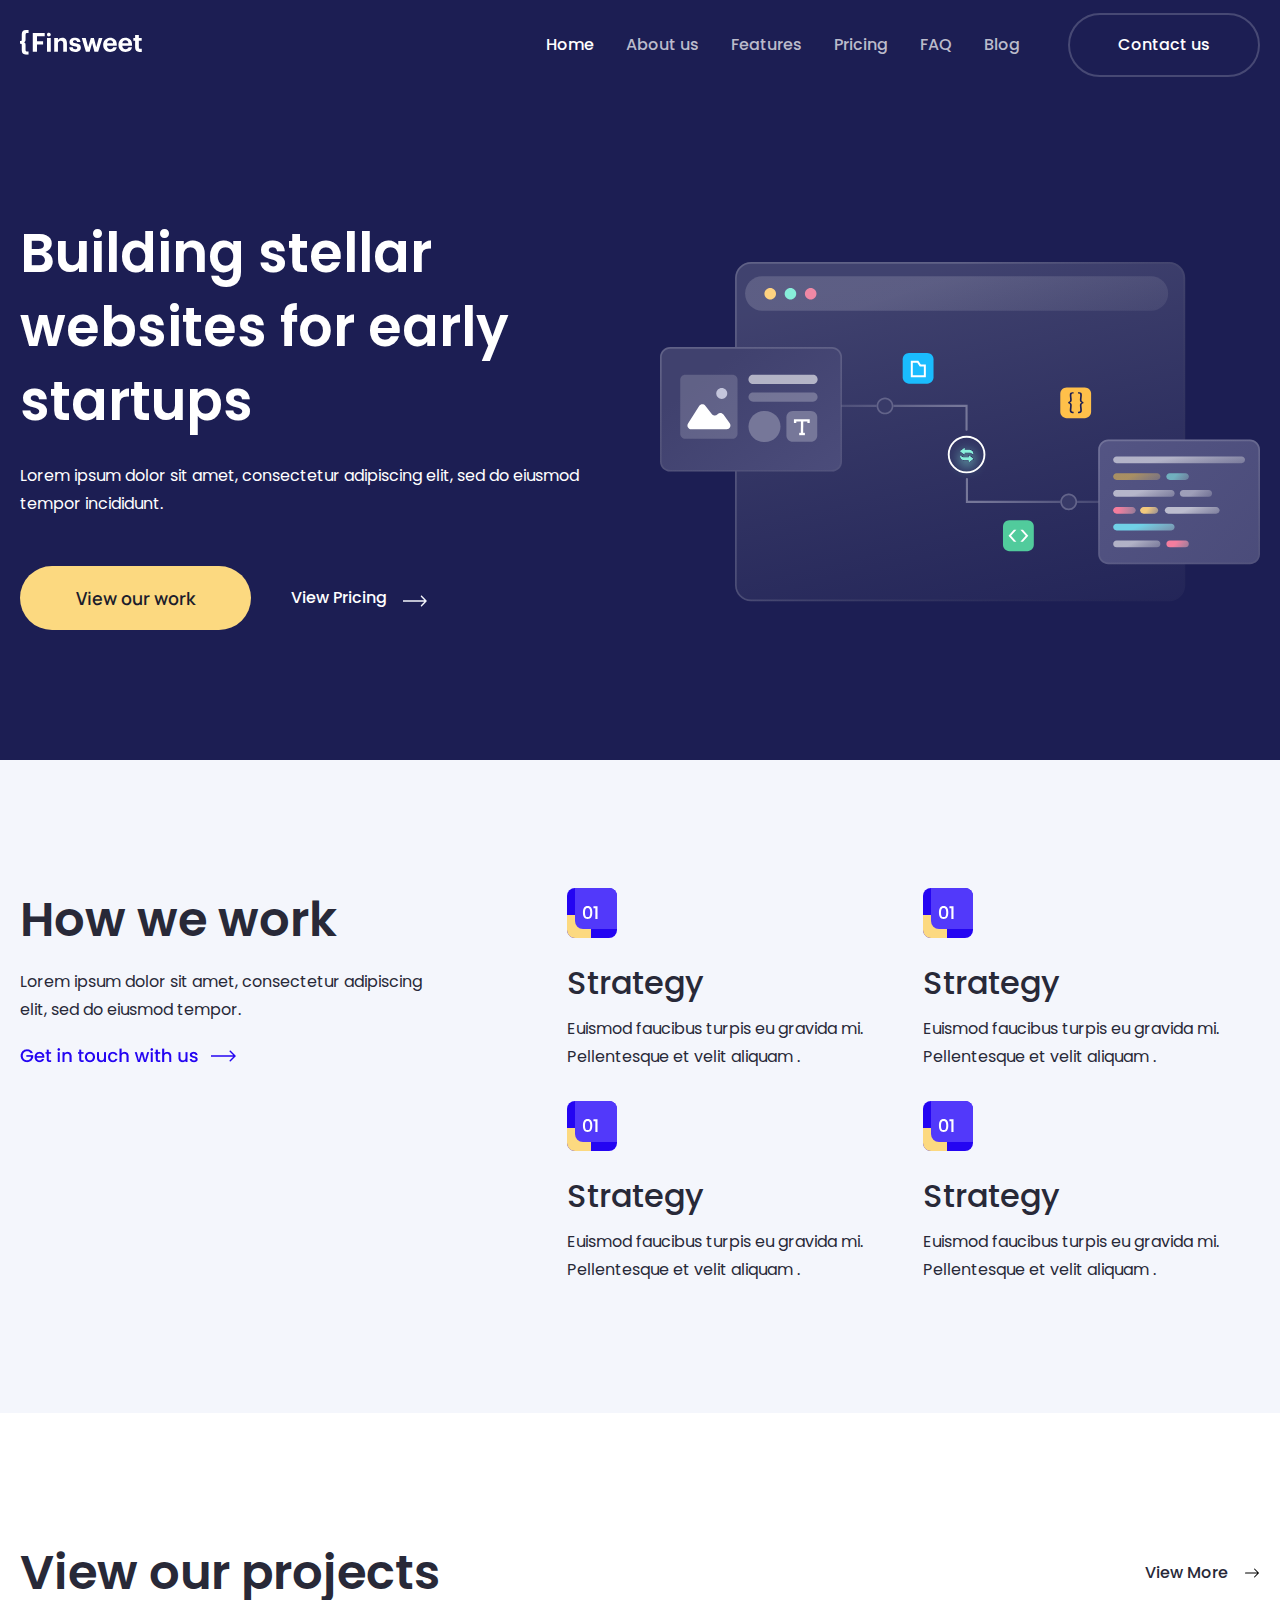
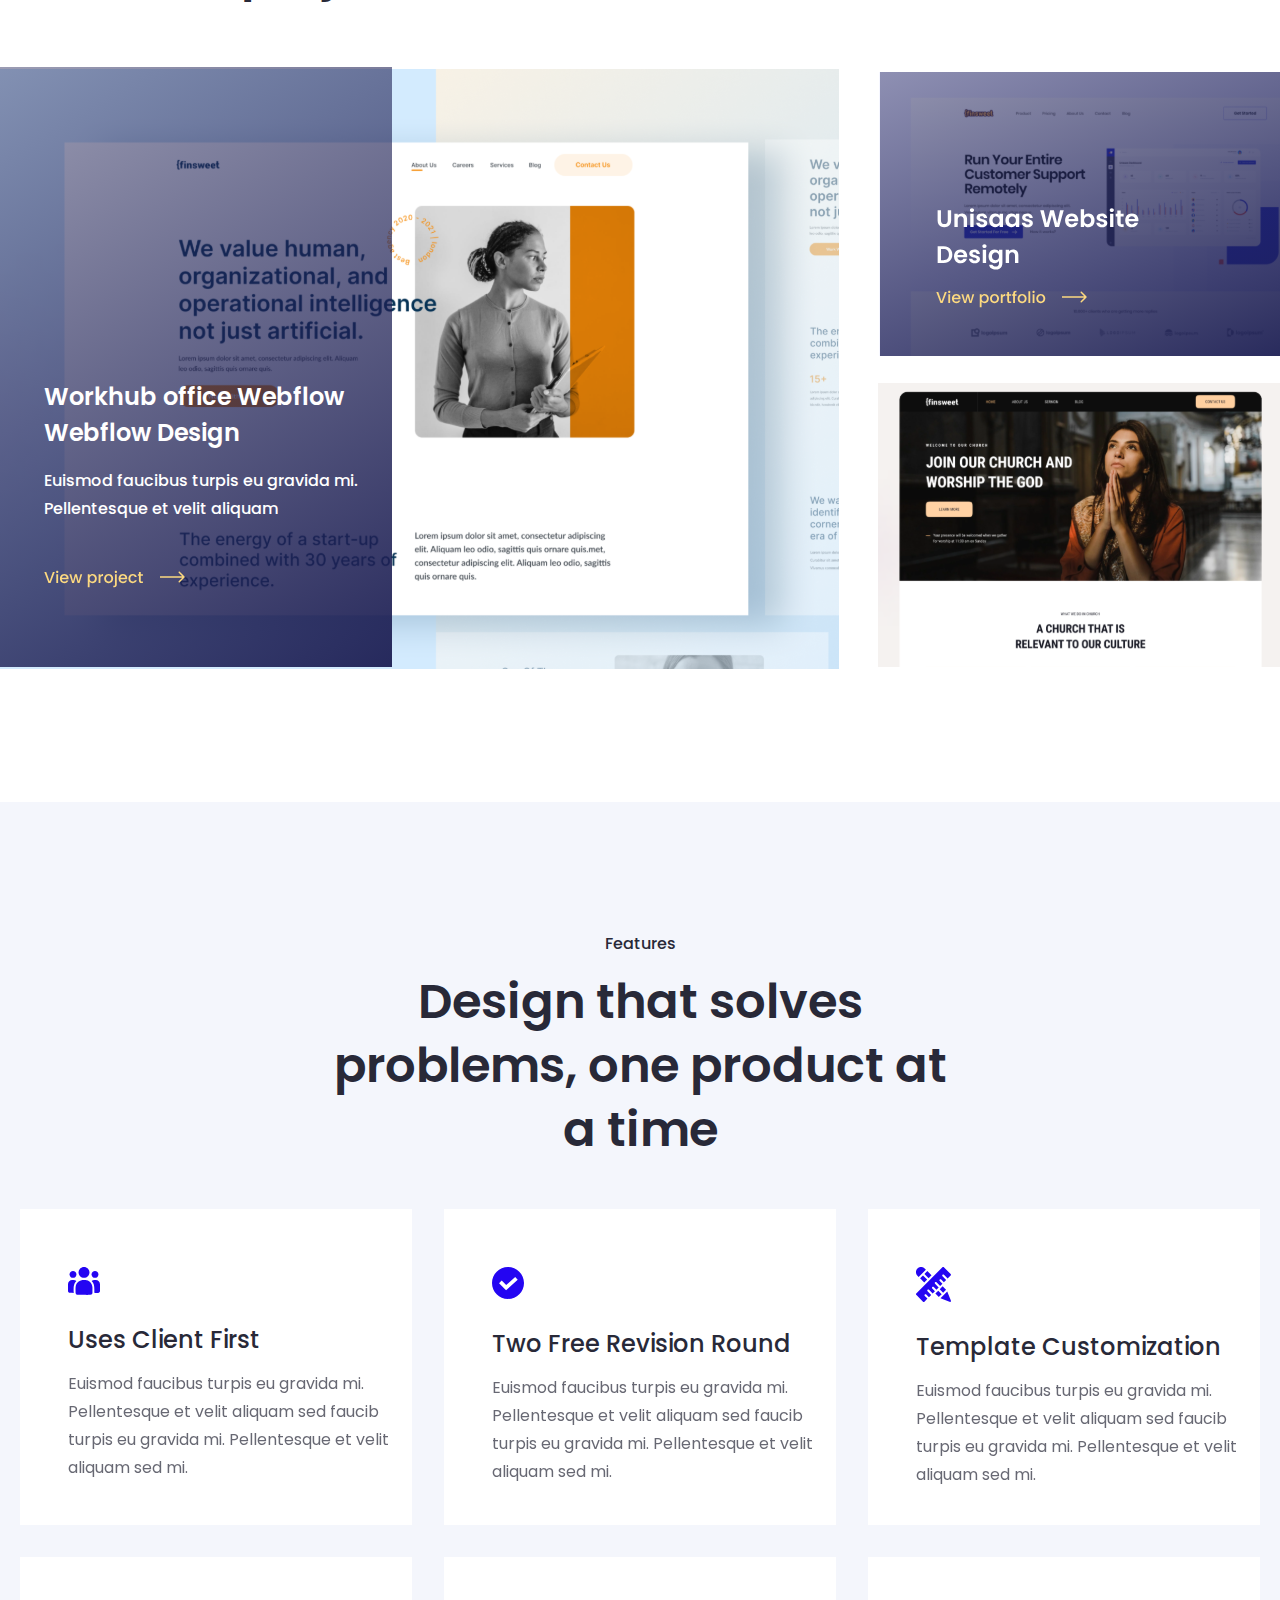
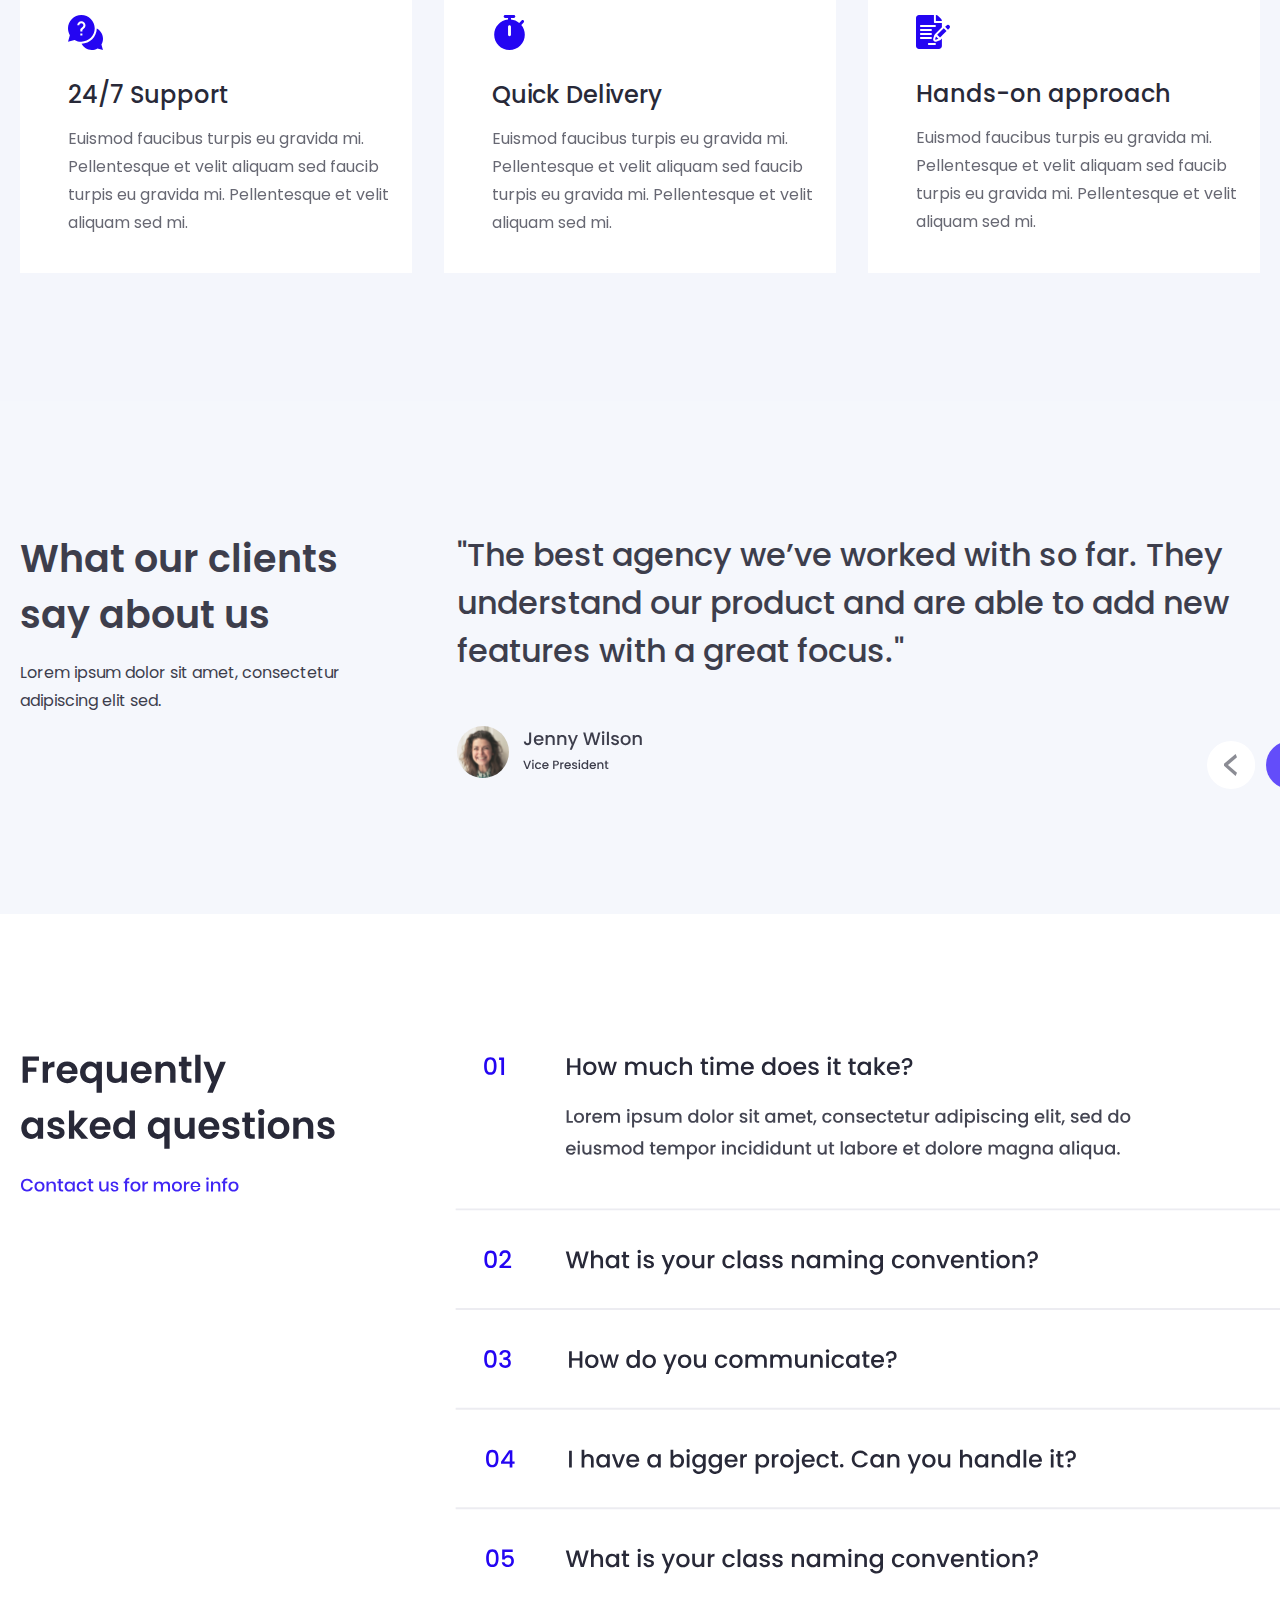
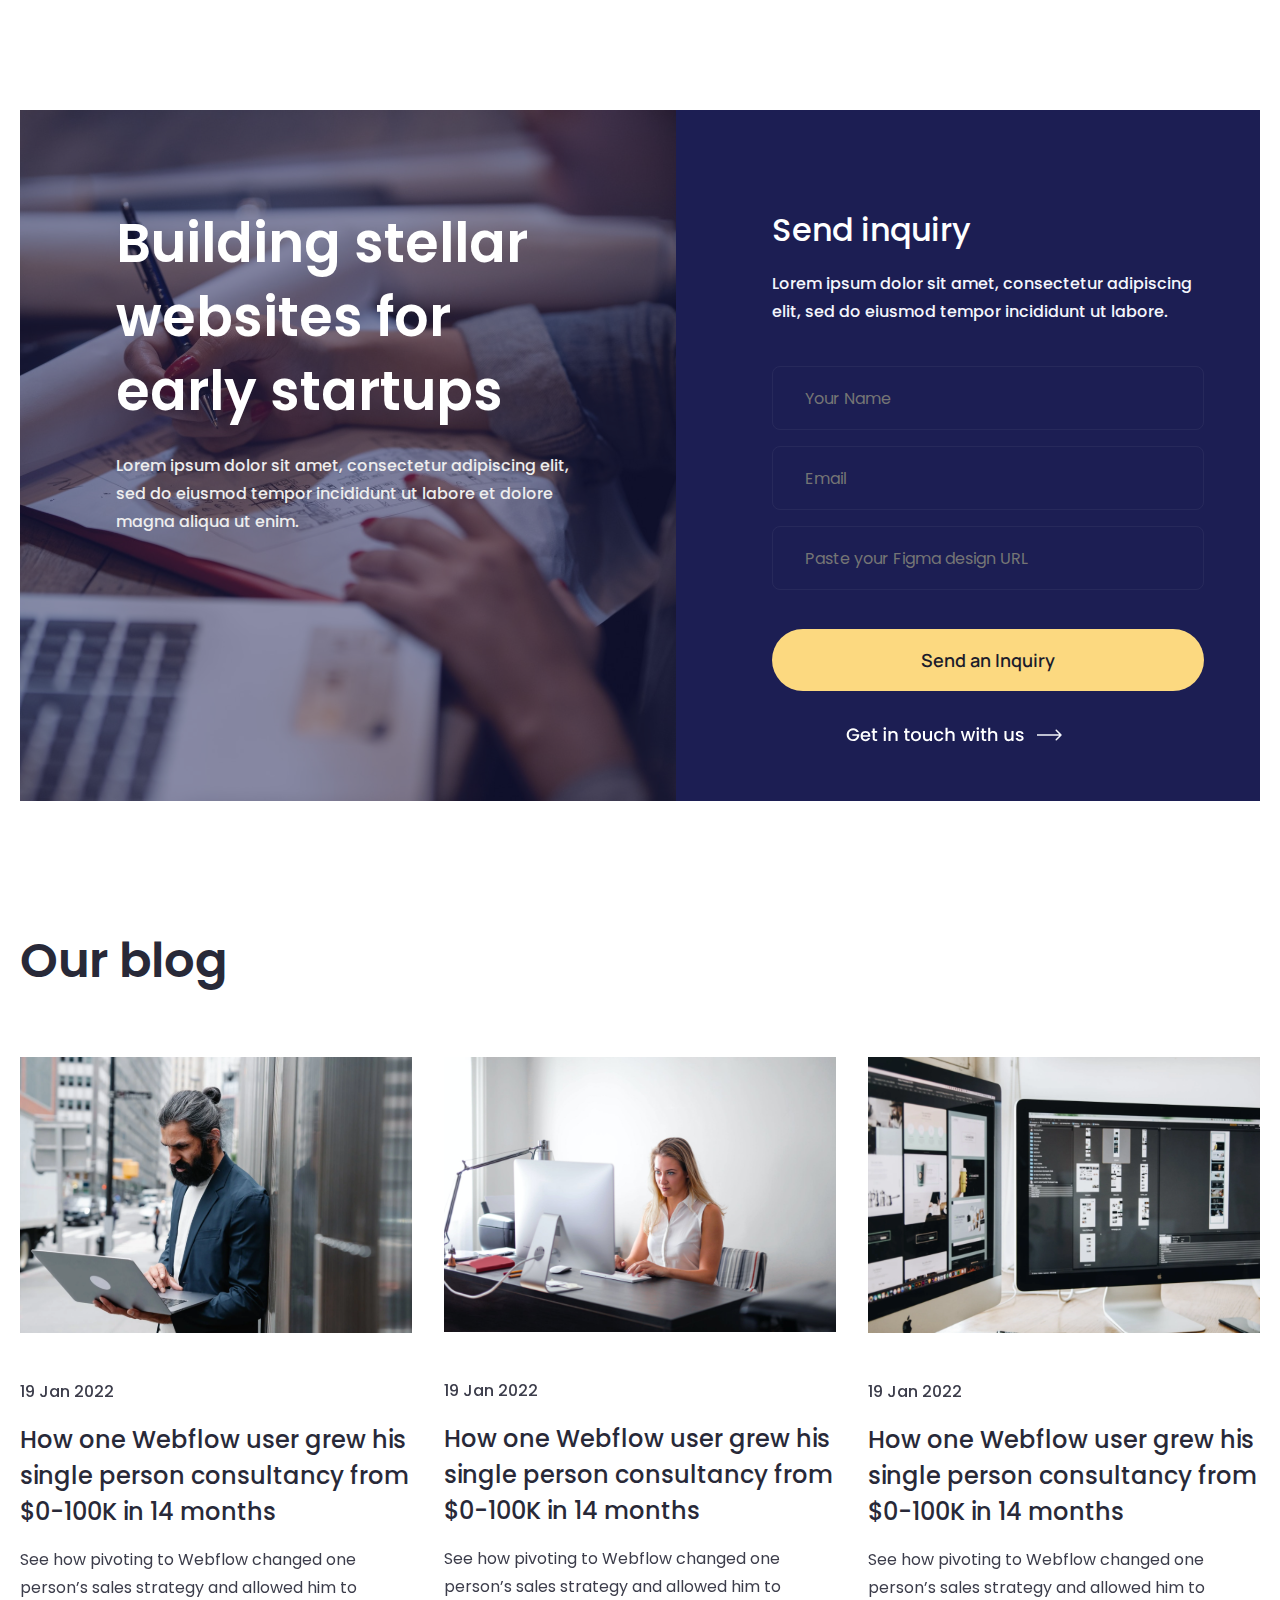
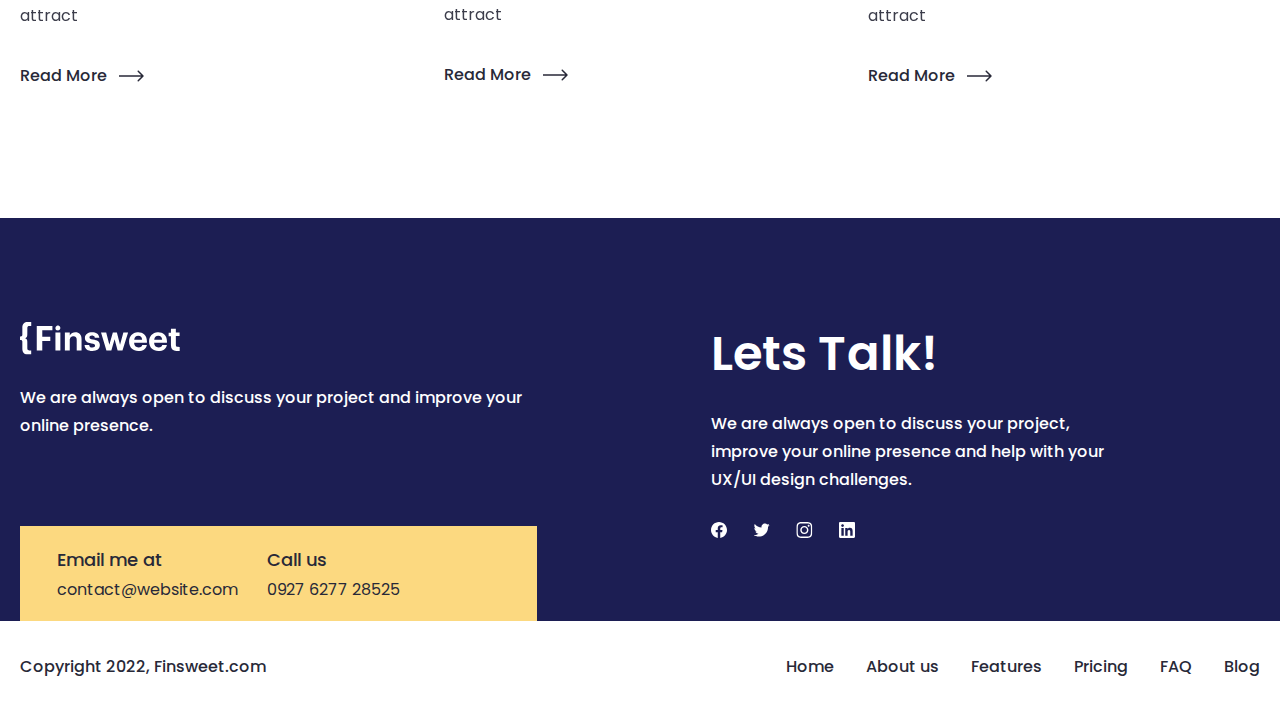
<file: index.html>
<!DOCTYPE html>
<html lang="en">

<head>
    <meta charset="UTF-8">
    <meta name="viewport" content="width=device-width, initial-scale=1.0">
    <link rel="preconnect" href="https://fonts.googleapis.com">
    <link rel="preconnect" href="https://fonts.gstatic.com" crossorigin>
    <link href="https://fonts.googleapis.com/css2?family=Poppins:wght@200;300;400;500;600;700;800;900&display=swap"
        rel="stylesheet">
    <link rel="preconnect" href="https://fonts.googleapis.com">
    <link rel="preconnect" href="https://fonts.gstatic.com" crossorigin>
    <link href="https://fonts.googleapis.com/css2?family=Manrope:wght@500;600;700&display=swap" rel="stylesheet">

    <link rel="stylesheet" href="style.css">
    <title>Document</title>
</head>

<body>
    <div class="navbar">
        <div class="container">
            <div class="navbar__content">
                <div class="navbar__logo">
                    <img src="images/Logo.svg" alt="">
                </div>

                <div class="navbar__main">
                    <div class="navbar__menu">
                        <li><a class="active" href="#">Home</a></li>
                        <li><a href="secondpage.html">About us</a></li>
                        <li><a href="#">Features</a></li>
                        <li><a href="#">Pricing</a></li>
                        <li><a href="#">FAQ</a></li>
                        <li><a href="#">Blog</a></li>
                    </div>

                    <button class="navbar__btn">Contact us</button>


                </div>
            </div>
        </div>
    </div>

    <!-- header -->
    <div class="header">
        <div class="container">
            <div class="header__row">
                <div class="header__col">
                    <h1 class="header__title">
                        Building stellar websites for early startups
                    </h1>

                    <p class="header__text">Lorem ipsum dolor sit amet, consectetur adipiscing elit, sed do eiusmod
                        tempor incididunt.
                    </p>
                    <div class="header__btns">
                        <button class="header__btn1">View our work</button>
                        <div class="header__btn2">
                            <a href="#">View Pricing</a><img src="images/Arrow.svg" alt="">

                        </div>
                    </div>

                </div>



                <div class="header__col">
                    <img src="images/Illustration.svg" alt="">
                </div>
            </div>
        </div>
    </div>

    <!-- work -->

    <div class="work">
        <div class="container">
            <div class="work__row">
                <div class="work__col">
                    <div class="work__title">How we work</div>
                    <div class="work__text">Lorem ipsum dolor sit amet, consectetur adipiscing elit, sed do eiusmod
                        tempor.
                    </div>
                    <div class="work__img"><img src="images/Learn more.png" alt=""></div>


                </div>
                <div class="work__col2">
                    <div class="work__card">
                        <img class="workcard__img" src="images/pointer 1.svg" alt="">

                        <div class="workcard__title">Strategy</div>
                        <div class="workcard__text">Euismod faucibus turpis eu gravida mi. Pellentesque et velit aliquam
                            .</div>
                    </div>

                    <div class="work__card">
                        <img class="workcard__img" src="images/pointer 1.svg" alt="">

                        <div class="workcard__title">Strategy</div>
                        <div class="workcard__text">Euismod faucibus turpis eu gravida mi. Pellentesque et velit aliquam
                            .</div>
                    </div>

                    <div class="work__card">
                        <img class="workcard__img" src="images/pointer 1.svg" alt="">

                        <div class="workcard__title">Strategy</div>
                        <div class="workcard__text">Euismod faucibus turpis eu gravida mi. Pellentesque et velit aliquam
                            .</div>
                    </div>

                    <div class="work__card">
                        <img class="workcard__img" src="images/pointer 1.svg" alt="">

                        <div class="workcard__title">Strategy</div>
                        <div class="workcard__text">Euismod faucibus turpis eu gravida mi. Pellentesque et velit aliquam
                            .</div>
                    </div>






                </div>
            </div>
        </div>
    </div>

    <!-- project -->

    <div class="project">
        <div class="container">
            <div class="project__header">
                <div class="header__col">
                    <h1>View our projects</h1>
                </div>
                <div class="header__col">
                    <p>View More</p>
                    <img src="images/arrow-right.svg" alt="">
                </div>
            </div>

            <div class="project__row">
                <div class="project__col1">
                    <img class="project-img" src="images/project-img-1.svg" alt="">
                    <div class="rgba">
                        <h2 class="rgba__title">
                            Workhub office Webflow Webflow Design
                        </h2>

                        <p class="rgba__text">
                            Euismod faucibus turpis eu gravida mi. Pellentesque et velit aliquam
                        </p>

                        <div class="rgba__img">
                            <img src="images/rgba-img.svg" alt="">
                        </div>
                    </div>
                </div>
                <div class="project__col2">
                    <div class="project__col3">
                        <img src="images/Hover Overlay.svg" alt="">
                    </div>
                    <div class="project__col4">
                        <img src="images/project-img-2.svg" alt="">
                    </div>
                </div>
            </div>


        </div>
    </div>

    <!-- design -->

    <div class="design">
        <div class="container">
            <h3 class="design__title">Features</h3>
            <h1 class="design__text">Design that solves <br> problems, one product at <br> a time</h1>

            <div class="design__row">
                <div class="design__col">
                    <img class="designhead__img" src="images/img-1.svg" alt="">
                    <div class="designbody__title">Uses Client First</div>
                    <div class="designbody__text">Euismod faucibus turpis eu gravida mi. Pellentesque et velit aliquam
                        sed faucib turpis eu gravida mi. Pellentesque et velit aliquam sed mi.
                    </div>
                </div>


                <div class="design__col">
                    <img class="designhead__img" src="images/img-2.svg" alt="">
                    <div class="designbody__title">Two Free Revision Round</div>
                    <div class="designbody__text">Euismod faucibus turpis eu gravida mi. Pellentesque et velit aliquam
                        sed faucib turpis eu gravida mi. Pellentesque et velit aliquam sed mi.
                    </div>
                </div>


                <div class="design__col">
                    <img class="designhead__img" src="images/img-3.svg" alt="">
                    <div class="designbody__title">Template Customization</div>
                    <div class="designbody__text">Euismod faucibus turpis eu gravida mi. Pellentesque et velit aliquam
                        sed faucib turpis eu gravida mi. Pellentesque et velit aliquam sed mi.
                    </div>
                </div>


                <div class="design__col">
                    <img class="designhead__img" src="images/img-4.svg" alt="">
                    <div class="designbody__title">24/7 Support</div>
                    <div class="designbody__text">Euismod faucibus turpis eu gravida mi. Pellentesque et velit aliquam
                        sed faucib turpis eu gravida mi. Pellentesque et velit aliquam sed mi.
                    </div>
                </div>


                <div class="design__col">
                    <img class="designhead__img" src="images/img-5.svg" alt="">
                    <div class="designbody__title">Quick Delivery</div>
                    <div class="designbody__text">Euismod faucibus turpis eu gravida mi. Pellentesque et velit aliquam
                        sed faucib turpis eu gravida mi. Pellentesque et velit aliquam sed mi.
                    </div>
                </div>


                <div class="design__col">
                    <img class="designhead__img" src="images/img-6.svg" alt="">
                    <div class="designbody__title">Hands-on approach</div>
                    <div class="designbody__text">Euismod faucibus turpis eu gravida mi. Pellentesque et velit aliquam
                        sed faucib turpis eu gravida mi. Pellentesque et velit aliquam sed mi.
                    </div>
                </div>
            </div>





        </div>
    </div>

    <!-- say -->
    <div class="say">
        <div class="container">
            <div class="say__row">
                <div class="say__col">
                    <div class="saycol__title">What our clients say about us</div>
                    <div class="saycol__text">Lorem ipsum dolor sit amet, consectetur adipiscing elit sed.</div>
                </div>
                <div class="say__col">
                    <div class="say__title">"The best agency we’ve worked with so far. They understand our product and
                        are
                        able to add new features with a great focus."
                    </div>
                    <img src="images/profile.svg" alt="" class="say__img">
                    <div class="say__position"><img src="images/Arrows.svg" alt=""></div>
                </div>
            </div>
        </div>
    </div>
    <div class="faq">
        <div class="container">
            <img src="images/FAQ.svg" alt="">
        </div>
    </div>

    <!-- stellar -->
    <div class="stellar">
        <div class="container">
            <div class="stellar__row">
                <div class="stellar__col">
                    <div class="stellar__op">
                        <div class="stellar__title">
                            Building stellar websites for early startups
                        </div>
                        <div class="stellar__text">Lorem ipsum dolor sit amet, consectetur adipiscing elit, <br> sed do
                            eiusmod
                            tempor incididunt ut labore et dolore <br> magna aliqua ut enim.
                        </div>
                    </div>

                </div>

                <div class="stellar__col1">

                    <div class="title__2">
                        Send inquiry
                    </div>
                    <div class="text__2">
                        Lorem ipsum dolor sit amet, consectetur adipiscing elit, sed do eiusmod tempor incididunt ut
                        labore.
                    </div>

                    <div class="inputs">
                        <input class="stellar__input" placeholder="Your Name" type="text">
                        <input class="stellar__input" placeholder="Email" type="text">
                        <input class="stellar__input" placeholder="Paste your Figma design URL" type="text">
                    </div>

                    <button class="stellar__btn">
                        Send an Inquiry
                    </button>

                    <div class="stellar__link">
                        <img src="images/Link.svg" alt="">
                    </div>
                </div>
            </div>
        </div>
    </div>

    <!-- blog -->

    <div class="blog">
        <div class="container">
            <div class="blog__titlemain">Our blog</div>

            <div class="blog__cards">
                <div class="card">
                    <div class="card__header">
                        <img src="images/blog-1.svg" alt="">
                    </div>

                    <div class="card__body">
                        <div class="card__date">19 Jan 2022</div>
                        <div class="card__title">How one Webflow user grew his single person consultancy from $0-100K in
                            14 months</div>
                        <div class="card__text">See how pivoting to Webflow changed one person’s sales strategy and
                            allowed him to attract</div>
                        <div class="card__btn"><a href="#">Read More</a> <img src="images/arrow-18.svg" alt=""></div>
                    </div>
                </div>


                <div class="card">
                    <div class="card__header">
                        <img src="images/blog-2.svg" alt="">
                    </div>

                    <div class="card__body">
                        <div class="card__date">19 Jan 2022</div>
                        <div class="card__title">How one Webflow user grew his single person consultancy from $0-100K in
                            14 months</div>
                        <div class="card__text">See how pivoting to Webflow changed one person’s sales strategy and
                            allowed him to attract</div>
                        <div class="card__btn"><a href="#">Read More</a> <img src="images/arrow-18.svg" alt=""></div>
                    </div>
                </div>


                <div class="card">
                    <div class="card__header">
                        <img src="images/blog-3.svg" alt="">
                    </div>

                    <div class="card__body">
                        <div class="card__date">19 Jan 2022</div>
                        <div class="card__title">How one Webflow user grew his single person consultancy from $0-100K in
                            14 months</div>
                        <div class="card__text">See how pivoting to Webflow changed one person’s sales strategy and
                            allowed him to attract</div>
                        <div class="card__btn"><a href="#">Read More</a> <img src="images/arrow-18.svg" alt=""></div>
                    </div>
                </div>
            </div>

        </div>
    </div>

    <div class="footer">
        <div class="container">
            <div class="footer__row">
                <div class="footer__col">
                    <img src="images/Logo.svg" alt="" class="footer__logo">
                    <p class="footer__text">
                        We are always open to discuss your project and improve your online presence.
                    </p>

                    <div class="footer__email">
                        <div class="email__row">
                            <div class="email__title">Email me at</div>
                            <a class="email__text">contact@website.com</a>
                        </div>

                        <div class="email__row">
                            <div class="email__title">Call us</div>
                            <a class="email__text">0927 6277 28525</a>
                        </div>
                    </div>

                </div>
                <div class="footer__col">
                    <div class="footer__title">Lets Talk!</div>

                    <div class="footer__text">
                        We are always open to discuss your project, <br> improve your online presence and help with your
                        <br>
                        UX/UI design challenges.
                    </div>

                    <div class="footer__icons">
                        <img src="images/facebook.svg" alt="">
                        <img src="images/twitter.svg" alt="">
                        <img src="images/instagram.svg" alt="">
                        <img src="images/linkedin.svg" alt="">
                    </div>
                </div>
            </div>
        </div>
    </div>

    <div class="final">
        <div class="container">
            <div class="final__content">
                <div class="final__row">
                    <h5>Copyright 2022, Finsweet.com</h5>
                </div>
                <div class="final__row">
                    <li><a href="#">Home</a></li>
                    <li><a href="#">About us</a></li>
                    <li><a href="#">Features</a></li>
                    <li><a href="#">Pricing</a></li>
                    <li><a href="#">FAQ</a></li>
                    <li><a href="#">Blog</a></li>
                </div>
            </div>
        </div>
    </div>

</body>

</html>
</file>
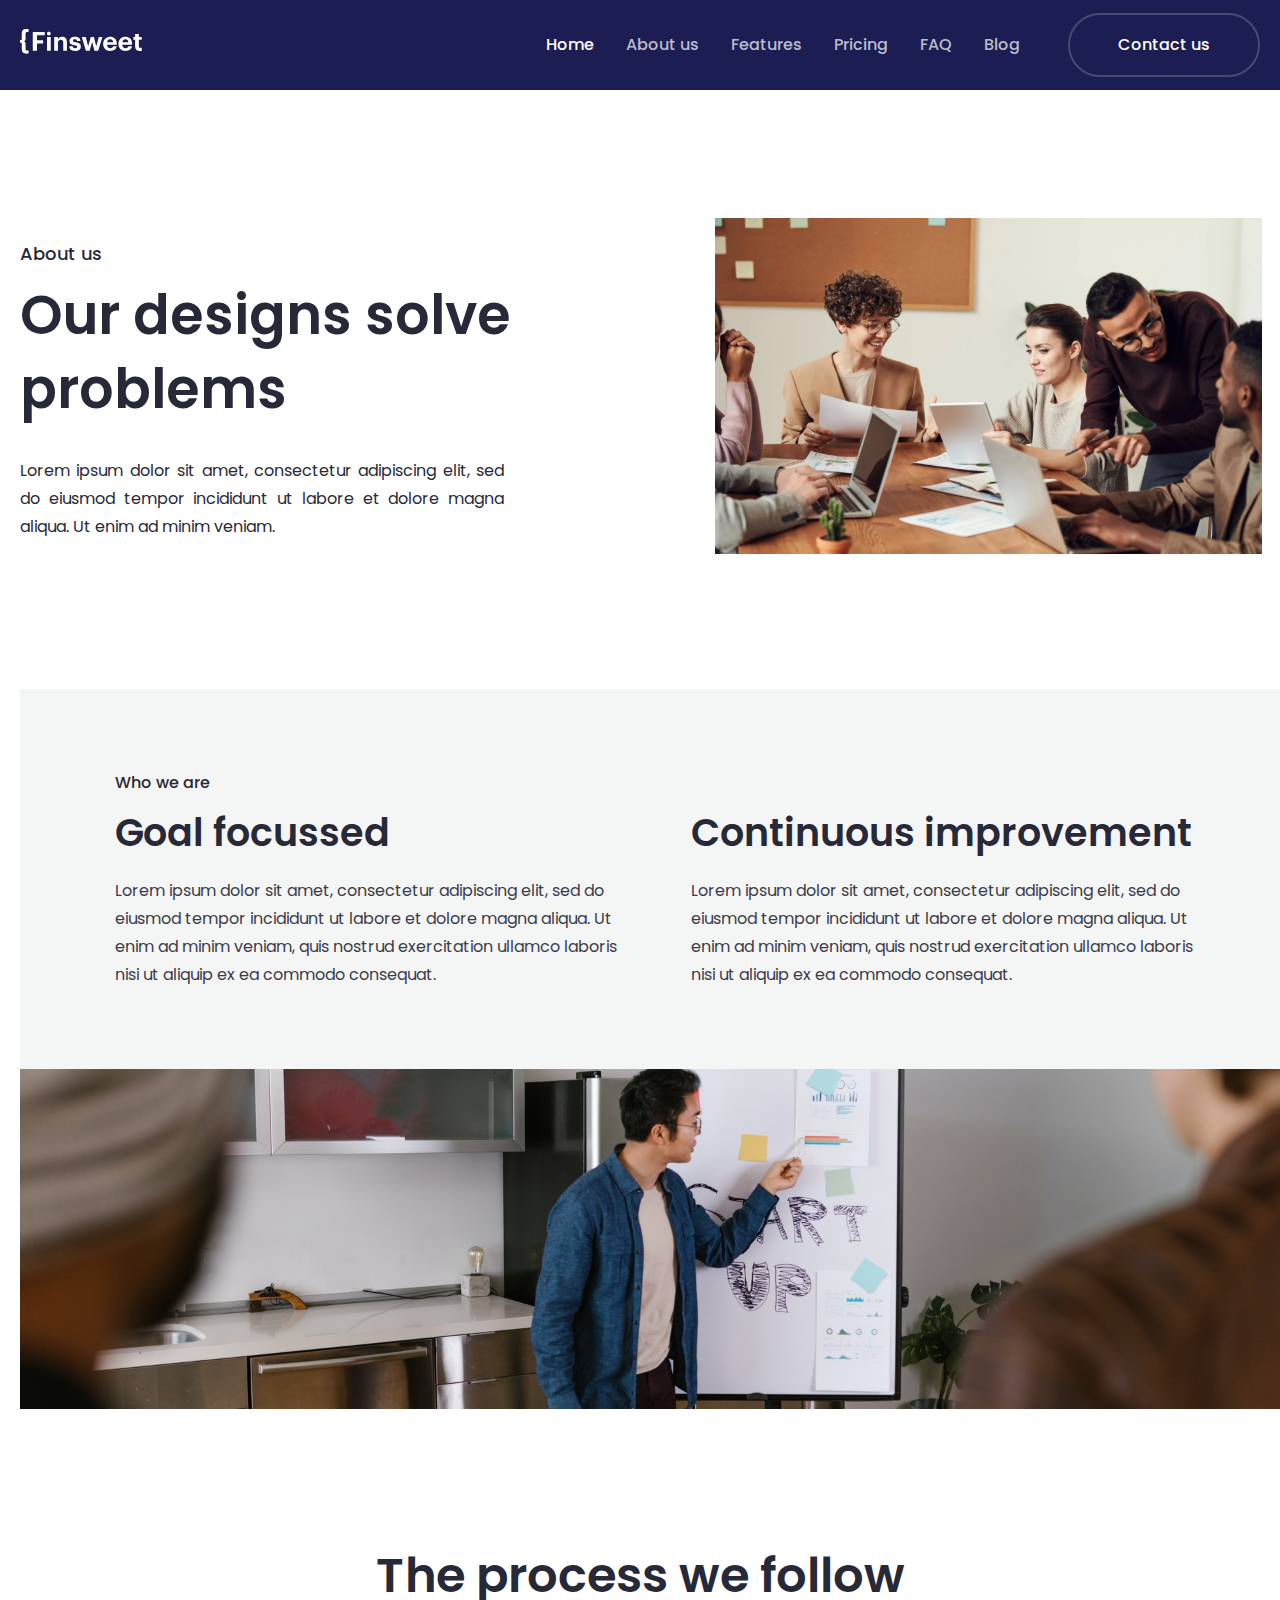
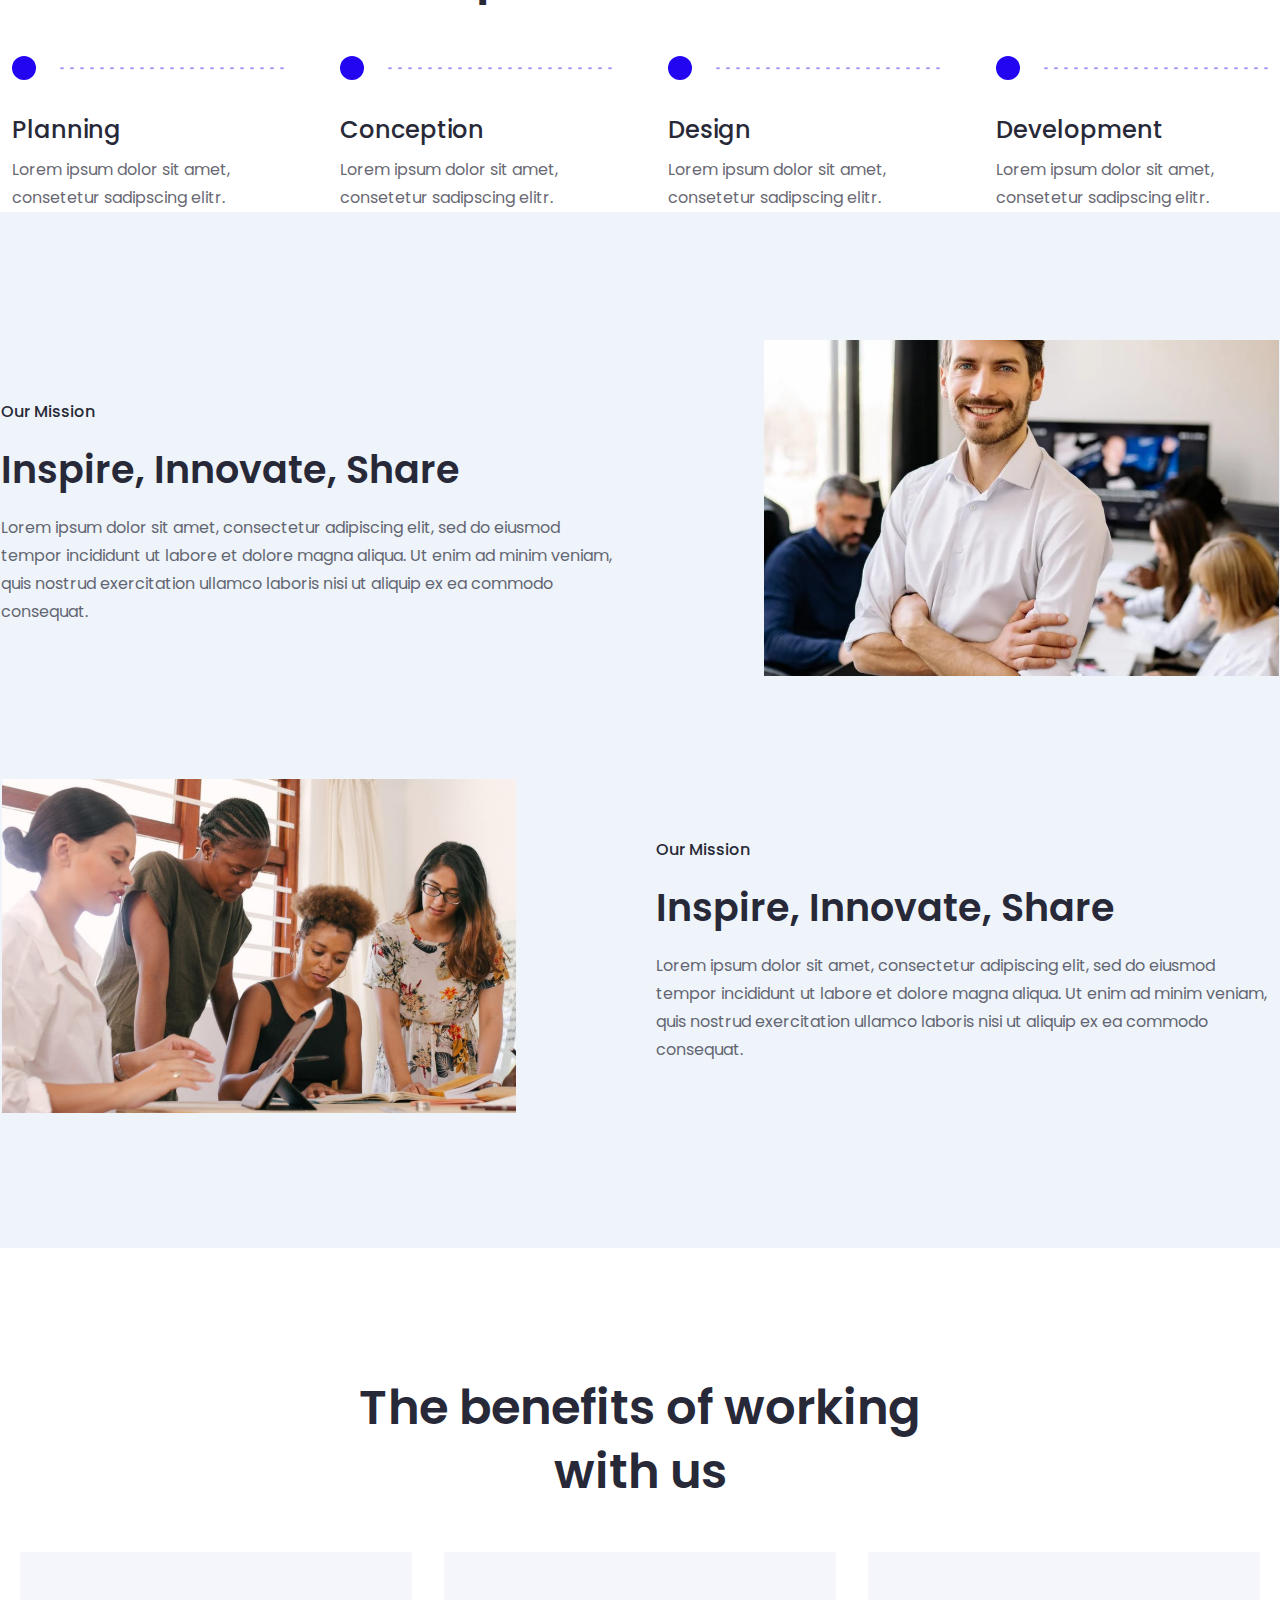
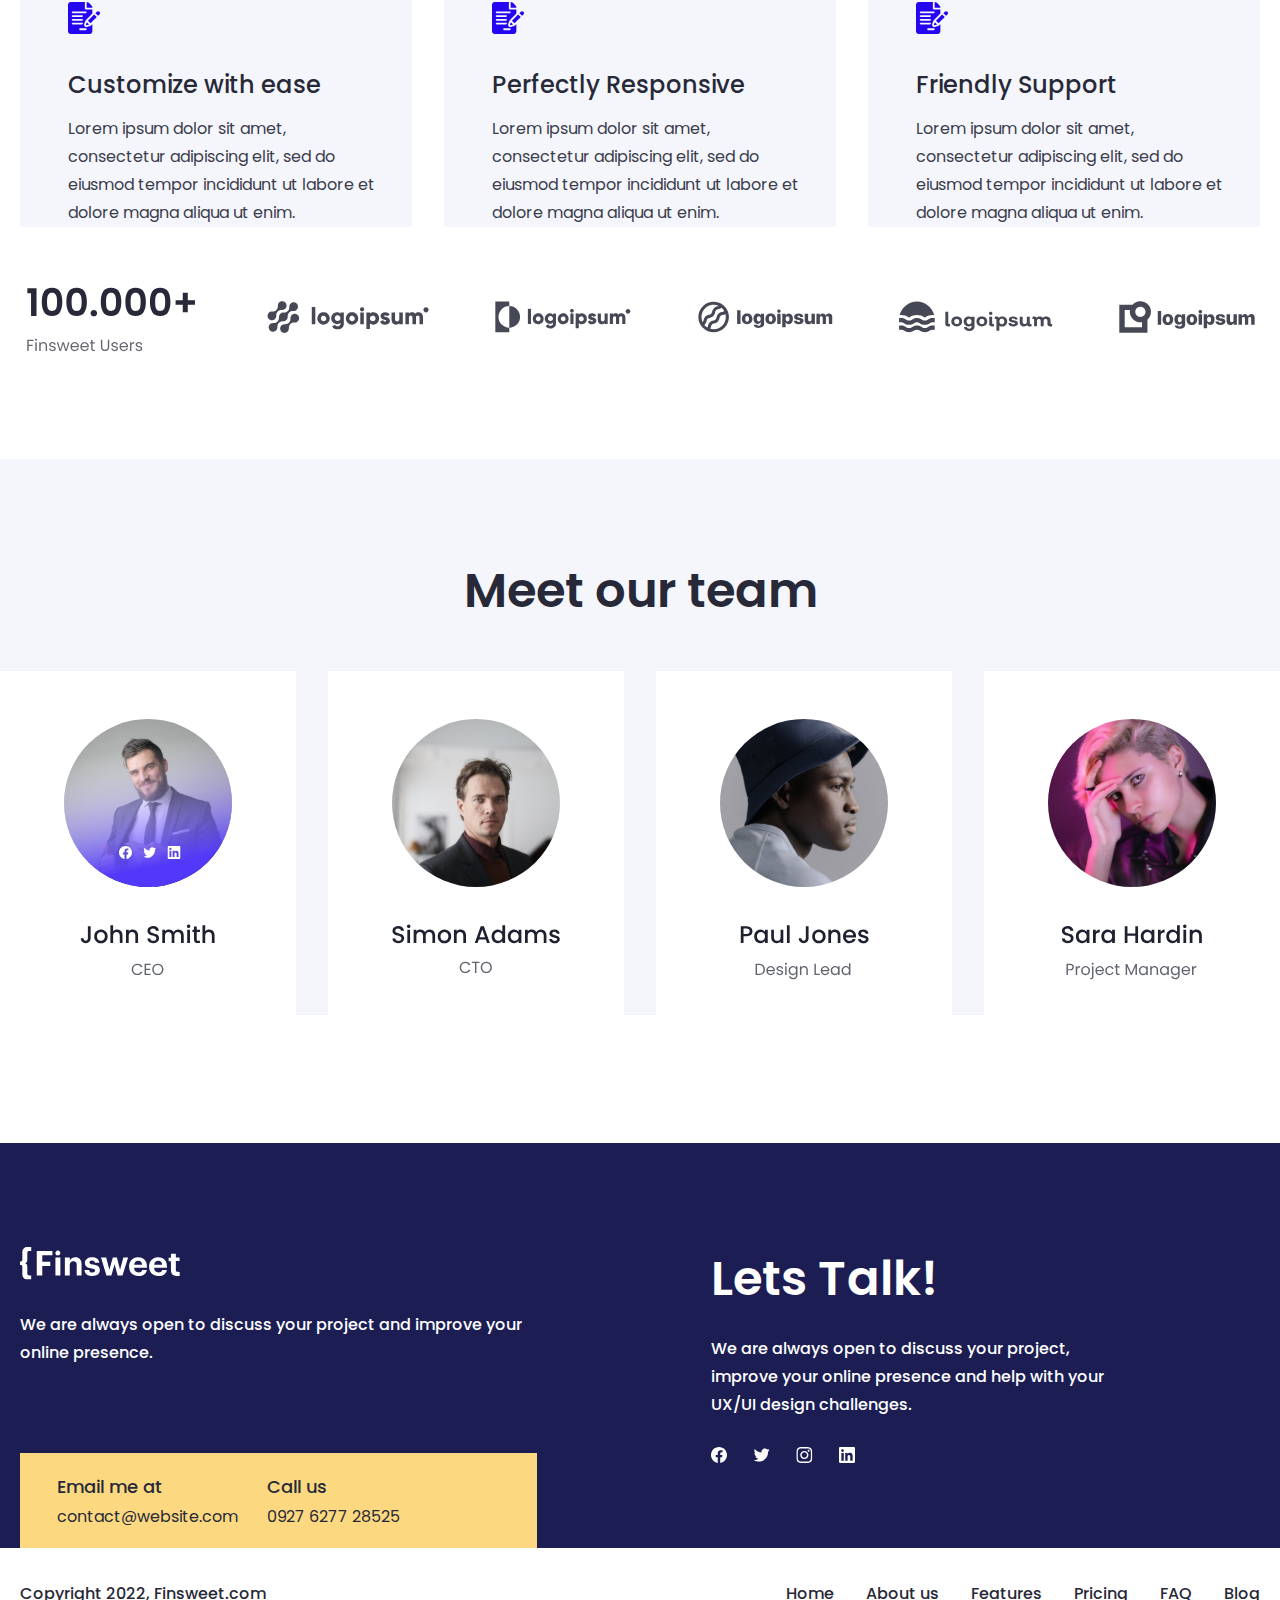
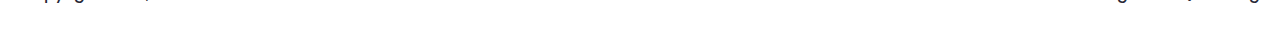
<file: secondpage.html>
<!DOCTYPE html>
<html lang="en">

<head>
    <meta charset="UTF-8">
    <meta name="viewport" content="width=device-width, initial-scale=1.0">
    <link rel="preconnect" href="https://fonts.googleapis.com">
    <link rel="preconnect" href="https://fonts.gstatic.com" crossorigin>
    <link
        href="https://fonts.googleapis.com/css2?family=Manrope:wght@500;600;700&family=Poppins:wght@200;300;400;500;600;700;800;900&display=swap"
        rel="stylesheet">
    <link rel="stylesheet" href="secondpage.css">
    <title>Document</title>
</head>

<body>
    <div class="navbar">
        <div class="container">
            <div class="navbar__content">
                <div class="navbar__logo">
                    <img src="images/Logo.svg" alt="">
                </div>

                <div class="navbar__main">
                    <div class="navbar__menu">
                        <li><a class="active" href="index.html">Home</a></li>
                        <li><a href="#">About us</a></li>
                        <li><a href="#">Features</a></li>
                        <li><a href="#">Pricing</a></li>
                        <li><a href="#">FAQ</a></li>
                        <li><a href="#">Blog</a></li>
                    </div>

                    <button class="navbar__btn">Contact us</button>

                </div>
            </div>
        </div>
    </div>



    <div class="header">
        <div class="container">
            <div class="header__content">
                <div class="header__col">
                    <h4 class="header__sub">About us</h4>
                    <h4 class="header__title">Our designs solve problems</h4>
                    <h4 class="header__text">Lorem ipsum dolor sit amet, consectetur adipiscing elit, sed do eiusmod
                        tempor incididunt ut labore et dolore magna aliqua. Ut enim ad minim veniam.</h4>
                </div>
                <div class="header__col">
                    <img src="images/fam-1.svg" alt="">
                </div>
            </div>
        </div>
    </div>

    <div class="focus">
        <div class="container">
            <div class="focus__row">
                <div class="focus__col">
                    <h4 class="focus__sub">Who we are</h4>
                    <h1 class="focus__title">Goal focussed</h1>
                    <p class="focus__text">Lorem ipsum dolor sit amet, consectetur adipiscing elit, sed do eiusmod
                        tempor incididunt ut labore et dolore magna aliqua. Ut enim ad minim veniam, quis nostrud
                        exercitation ullamco laboris nisi ut aliquip ex ea commodo consequat.</p>

                </div>
                <div class="focus__col">
                    <h1 class="focus__title">Continuous improvement</h1>
                    <p class="focus__text">Lorem ipsum dolor sit amet, consectetur adipiscing elit, sed do eiusmod
                        tempor incididunt ut labore et dolore magna aliqua. Ut enim ad minim veniam, quis nostrud
                        exercitation ullamco laboris nisi ut aliquip ex ea commodo consequat.</p>
                </div>
            </div>


        </div>

        <div class="container">
            <img src="images/fam-2.svg" alt="" class="focus__img">
        </div>
    
    </div>

 

    <div class="process">
        <div class="container">
            <h1 class="process__sub">The process we follow</h1>

            <div class="process__row">
                <div class="process__card">
                    <div class="process__head">
                        <img src="images/Circle.svg" alt="">
                        <img src="images/Line Indicator.svg" alt="">
                    </div>

                    <h3 class="process__title">Planning</h3>
                    <p class="process__text">Lorem ipsum dolor sit amet, consetetur sadipscing elitr.</p>
                </div>

                <div class="process__card">
                    <div class="process__head">
                        <img src="images/Circle.svg" alt="">
                        <img src="images/Line Indicator.svg" alt="">
                    </div>

                    <h3 class="process__title">Conception</h3>
                    <p class="process__text">Lorem ipsum dolor sit amet, consetetur sadipscing elitr.</p>
                </div>

                <div class="process__card">
                    <div class="process__head">
                        <img src="images/Circle.svg" alt="">
                        <img src="images/Line Indicator.svg" alt="">
                    </div>

                    <h3 class="process__title">Design</h3>
                    <p class="process__text">Lorem ipsum dolor sit amet, consetetur sadipscing elitr.</p>
                </div>

                <div class="process__card">
                    <div class="process__head">
                        <img src="images/Circle.svg" alt="">
                        <img src="images/Line Indicator.svg" alt="">
                    </div>

                    <h3 class="process__title">Development</h3>
                    <p class="process__text">Lorem ipsum dolor sit amet, consetetur sadipscing elitr.</p>
                </div>
            </div>
        </div>
    </div>

    <div class="mission">
        <div class="container">
            <div class="mission__flex">
                <div class="mission__row">
                    <div class="mission__col">
                        <h5 class="mission__sub">Our Mission </h5>
                        <h2 class="mission__title">Inspire, Innovate, Share</h2>
                        <p class="mission__text">Lorem ipsum dolor sit amet, consectetur adipiscing elit, sed do eiusmod
                            tempor incididunt ut labore et dolore magna aliqua. Ut enim ad minim veniam, quis nostrud
                            exercitation ullamco laboris nisi ut aliquip ex ea commodo consequat.
                        </p>
                    </div>
                    <div class="mission__col">
                        <img src="images/mis-1.svg" alt="">
                    </div>
                </div>


                <div class="mission__row">
                    <div class="mission__col">
                        <img src="images/mis-2.svg" alt="">
                    </div>
                    <div class="mission__col">
                        <h5 class="mission__sub">Our Mission </h5>
                        <h2 class="mission__title">Inspire, Innovate, Share</h2>
                        <p class="mission__text">Lorem ipsum dolor sit amet, consectetur adipiscing elit, sed do eiusmod
                            tempor incididunt ut labore et dolore magna aliqua. Ut enim ad minim veniam, quis nostrud
                            exercitation ullamco laboris nisi ut aliquip ex ea commodo consequat.
                        </p>
                    </div>


                </div>
            </div>
        </div>
    </div>

    <div class="benefit">
        <div class="container">
            <h1 class="benefit__sub">The benefits of working <br> with us</h1>
            <div class="benefit__row">
                <div class="benefit__card">
                    <img src="images/ben-1.svg" alt="" class="benefit__img">
                    <h4 class="benefit__title">Customize with ease</h4>
                    <p class="benefit__text">Lorem ipsum dolor sit amet, consectetur adipiscing elit, sed do eiusmod
                        tempor incididunt ut labore et dolore magna aliqua ut enim.</p>
                </div>


                <div class="benefit__card">
                    <img src="images/ben-1.svg" alt="" class="benefit__img">
                    <h4 class="benefit__title">Perfectly Responsive</h4>
                    <p class="benefit__text">Lorem ipsum dolor sit amet, consectetur adipiscing elit, sed do eiusmod
                        tempor incididunt ut labore et dolore magna aliqua ut enim.</p>
                </div>


                <div class="benefit__card">
                    <img src="images/ben-1.svg" alt="" class="benefit__img">
                    <h4 class="benefit__title">Friendly Support</h4>
                    <p class="benefit__text">Lorem ipsum dolor sit amet, consectetur adipiscing elit, sed do eiusmod
                        tempor incididunt ut labore et dolore magna aliqua ut enim.</p>
                </div>
            </div>
        </div>
    </div>

    <div class="icons">
        <div class="container">
            <div class="icon__content">
                <img src="images/icon-1.svg" alt="">
                <img src="images/icon-2.svg" alt="">
                <img src="images/icon-3.svg" alt="">
                <img src="images/icon-4.svg" alt="">
                <img src="images/icon-5.svg" alt="">
                <img src="images/icon-6.svg" alt="">
            </div>
        </div>
    </div>

    <div class="meet">
        <div class="container">
            <h1 class="meet__sub">Meet our team</h1>

            <div class="meet__row">
                <img src="images/meet-1.svg" alt="" class="meet__card">
                <img src="images/meet-2.svg" alt="" class="meet__card">
                <img src="images/meet-3.svg" alt="" class="meet__card">
                <img src="images/meet-4.svg" alt="" class="meet__card">
            </div>
        </div>
    </div>

    <div class="footer">
        <div class="container">
            <div class="footer__row">
                <div class="footer__col">
                    <img src="images/Logo.svg" alt="" class="footer__logo">
                    <p class="footer__text">
                        We are always open to discuss your project and improve your online presence.
                    </p>

                    <div class="footer__email">
                        <div class="email__row">
                            <div class="email__title">Email me at</div>
                            <a class="email__text">contact@website.com</a>
                        </div>

                        <div class="email__row">
                            <div class="email__title">Call us</div>
                            <a class="email__text">0927 6277 28525</a>
                        </div>
                    </div>

                </div>
                <div class="footer__col">
                    <div class="footer__title">Lets Talk!</div>

                    <div class="footer__text">
                        We are always open to discuss your project, <br> improve your online presence and help with your
                        <br>
                        UX/UI design challenges.
                    </div>

                    <div class="footer__icons">
                        <img src="images/facebook.svg" alt="">
                        <img src="images/twitter.svg" alt="">
                        <img src="images/instagram.svg" alt="">
                        <img src="images/linkedin.svg" alt="">
                    </div>
                </div>
            </div>
        </div>
    </div>

    <div class="final">
        <div class="container">
            <div class="final__content">
                <div class="final__row">
                    <h5>Copyright 2022, Finsweet.com</h5>
                </div>
                <div class="final__row">
                    <li><a href="#">Home</a></li>
                    <li><a href="#">About us</a></li>
                    <li><a href="#">Features</a></li>
                    <li><a href="#">Pricing</a></li>
                    <li><a href="#">FAQ</a></li>
                    <li><a href="#">Blog</a></li>
                </div>
            </div>
        </div>
    </div>


</body>

</html>
</file>
<file: style.css>
* {
  padding: 0;
  margin: 0;
  box-sizing: border-box;
}

body {
  font-family: "Poppins", sans-serif;
  font-family: "Manrope", sans-serif;
}

a {
  text-decoration: none;
  color: inherit;
}

ul,
li {
  list-style: none;
}

.container {
  width: 100%;
  max-width: 1280px;
  padding: 0 20px;
  margin: 0 auto;
}

.navbar {
  height: 90px;
  display: flex;
  align-items: center;
  background: var(--Tint-blue, #1C1E53);
}

.navbar__content {
  display: flex;
  align-items: center;
  justify-content: space-between;
}

.navbar__content .navbar__menu {
  display: flex;
  align-items: center;
  gap: 32px;
}

.navbar__content .navbar__menu li {
  color: #BBBBCB;
  font-family: Poppins;
  font-size: 16px;
  font-style: normal;
  font-weight: 500;
  line-height: 28px;
  /* 175% */
}


.navbar__content .navbar__menu .active {
  color: var(--White, #FFF);
  font-family: Poppins;
  font-size: 16px;
  font-style: normal;
  font-weight: 500;
  line-height: 28px;
  /* 175% */
}

.navbar__content .navbar__main {
  display: flex;
  align-items: center;
  gap: 48px;
}

.navbar__content .navbar__main .navbar__btn {
  color: var(--White, #FFF);
  font-family: Poppins;
  font-size: 16px;
  font-style: normal;
  font-weight: 500;
  line-height: 28px;
  /* 175% */
  padding: 16px 48px;
  border-radius: 41px;
  border: 2px solid rgba(244, 246, 252, 0.2);
  background: none;
}

.header {
  background: var(--Tint-blue, #1C1E53);
  height: 670px;
}

.header__row {
  display: flex;
  align-items: center;
  justify-content: center;
  gap: 60px;
}

.header__row .header__col img {
  width: 600px;
  margin-top: 149px;
}

.header__col .header__title {
  color: var(--White, #FFF);
  margin-top: 126px;
  /* Heading 1 */
  font-family: Poppins;
  font-size: 54px;
  font-style: normal;
  font-weight: 600;
  line-height: 74px;
  /* 137.037% */
}

.header__col .header__text {
  color: var(--White, #FFF);
  margin-top: 24px;
  /* Paragraph */
  font-family: Poppins;
  font-size: 16px;
  font-style: normal;
  font-weight: 400;
  line-height: 28px;
  /* 175% */
}

.header__col .header__btns {
  display: flex;
  align-items: center;
  gap: 40px;
  margin-top: 48px;
}

.header__col .header__btns .header__btn1 {
  color: #1B1C2B;
  font-family: Manrope;
  font-size: 18px;
  font-style: normal;
  font-weight: 600;
  line-height: 32px;
  /* 177.778% */
  padding: 16px 56px;
  border-radius: 41px;
  background: #FCD980;
  border: 0;
}

.header__col .header__btns .header__btn2 {
  color: var(--White, #FFF);
  font-family: Poppins;
  font-size: 16px;
  font-style: normal;
  font-weight: 500;
  line-height: 28px;
  /* 175% */
  display: flex;
  align-items: center;
  justify-content: center;
  position: relative;
}

.header__col .header__btns .header__btn2 img {
  width: 24px;
  position: absolute;
  top: -138px;
  right: -40px;
}

.work {
  background: var(--Grey, #F4F6FC);
}

.work__row {
  padding-top: 128px;
  display: flex;
  gap: 142px;
}

.work__col .work__title {
  color: var(--Dark-blue, #282938);
  width: 405px;
  /* Heading 2 */
  font-family: Poppins;
  font-size: 48px;
  font-style: normal;
  font-weight: 600;
  line-height: 64px;
  /* 133.333% */
}

.work__col .work__text {
  color: var(--Dark-blue, #282938);
  width: 405px;
  /* Paragraph */
  font-family: Poppins;
  font-size: 16px;
  font-style: normal;
  font-weight: 400;
  line-height: 28px;
  margin-top: 16px;
  /* 175% */
}

.work__col .work__img {
  margin-top: 16px;
}

.work__col2 {
  display: flex;
  flex-direction: row;
  flex-wrap: wrap;
  gap: 30px;
  padding-bottom: 129px;
}

.work__card {
  width: 47%;
}

.work__card .workcard__title {
  color: var(--Dark-blue, #282938);
  margin-top: 16px;
  /* Heading 5 */
  font-family: Poppins;
  font-size: 32px;
  font-style: normal;
  font-weight: 500;
  line-height: 48px;
  /* 150% */
}

.work__card .workcard__text {
  color: var(--Dark-blue, #282938);
  margin-top: 8px;
  /* Paragraph */
  font-family: Poppins;
  font-size: 16px;
  font-style: normal;
  font-weight: 400;
  line-height: 28px;
  /* 175% */
}

.project {
  margin-top: 128px;
}

.project__header {
  display: flex;
  align-items: center;
  justify-content: space-between;
}

.project__header .header__col {
  display: flex;
  justify-content: center;
  align-items: center;
  gap: 16px;
}

.project__header .header__col h1 {
  color: var(--Dark-blue, #282938);
  /* Heading 2 */
  font-family: Poppins;
  font-size: 48px;
  font-style: normal;
  font-weight: 600;
  line-height: 64px;
  /* 133.333% */
}

.project__header .header__col p {
  color: #282938;
  font-family: Poppins;
  font-size: 16px;
  font-style: normal;
  font-weight: 500;
  line-height: 28px;
  /* 175% */
}

.project__row {
  display: flex;
  align-items: center;
  justify-content: center;
  gap: 32px;
  margin-top: 64px;
}

.project__col1 {
  position: relative;
  z-index: 999;
}

.project__col1 img {
  z-index: -999;
}

.project__col2 {
  display: flex;
  align-items: center;
  justify-content: center;
  flex-direction: column;
  gap: 22px;
}

.project__col2 .project__col4 {
  padding-left: 6px;
}

.project-img {
  height: 600px;
}

.rgba {
  width: 396px;
  height: 600px;
  background: linear-gradient(329deg, #1C1E53 -10.96%, rgba(28, 30, 83, 0.42) 103.96%);
  padding-top: 312px;
  padding-left: 48px;
  position: absolute;
  bottom: 7px;
}

.rgba .rgba__title {
  color: var(--White, #FFF);
  font-family: Poppins;
  font-size: 24px;
  font-style: normal;
  font-weight: 600;
  line-height: 36px;
  /* 150% */
}

.rgba .rgba__text {
  color: var(--White, #FFF);
  font-family: Poppins;
  font-size: 16px;
  font-style: normal;
  font-weight: 500;
  line-height: 28px;
  /* 175% */
  margin-top: 16px;
}

.rgba .rgba__img {
  margin-top: 40px;
}

.design {
  background: var(--Grey, #F4F6FC);
  margin-top: 128px;
  padding-bottom: 128px;
}

.design .design__title {
  color: var(--Dark-blue, #282938);
  text-align: center;
  font-family: Poppins;
  font-size: 16px;
  font-style: normal;
  font-weight: 500;
  line-height: 28px;
  /* 175% */
  padding-top: 128px;
}

.design .design__text {
  color: var(--Dark-blue, #282938);
  text-align: center;
  margin-top: 12px;
  /* Heading 2 */
  font-family: Poppins;
  font-size: 48px;
  font-style: normal;
  font-weight: 600;
  line-height: 64px;
  /* 133.333% */
}

.design__row {
  display: flex;
  align-items: center;
  justify-content: center;
  flex-wrap: wrap;
  gap: 32px;
  margin-top: 47px;
}

.design__col {
  width: 392px;
  background: #FFF;
  height: 316px;
}

.design__col .designhead__img {
  margin-top: 58px;
  margin-left: 48px;
}

.design__col .designbody__title {
  color: var(--Dark-blue, #282938);
  margin-left: 48px;
  margin-top: 22px;
  /* Heading 6 */
  font-family: Poppins;
  font-size: 24px;
  font-style: normal;
  font-weight: 500;
  line-height: 36px;
  /* 150% */
}

.design__col .designbody__text {
  color: var(--Dark-blue, #282938);
  width: 324px;
  margin-left: 48px;
  margin-top: 12px;
  /* Paragraph */
  font-family: "Poppins", sans-serif;
  opacity: 0.7;
  font-size: 16px;
  font-style: normal;
  font-weight: 400;
  line-height: 28px;
  /* 175% */
}

.say {
  padding-top: 130px;
  background: var(--Grey, #F4F6FC);
  opacity: 0.9;
}

.say__row {
  display: flex;
  justify-content: center;
  gap: 110px;
}

.saycol__title {
  color: var(--Dark-blue, #282938);
  width: 327px;
  /* Heading 3 */
  font-family: Poppins;
  font-size: 38px;
  font-style: normal;
  font-weight: 600;
  line-height: 56px;
  /* 147.368% */
}

.saycol__text {
  margin-top: 16px;
  color: var(--Dark-blue, #282938);
  /* Paragraph */
  font-family: Poppins;
  font-size: 16px;
  font-style: normal;
  font-weight: 400;
  line-height: 28px;
  /* 175% */
}

.say__title {
  color: var(--Dark-blue, #282938);
  /* Heading 5 */
  font-family: Poppins;
  font-size: 32px;
  font-style: normal;
  font-weight: 500;
  line-height: 48px;
  /* 150% */
}

.say__img {
  margin-top: 48px;
  padding-bottom: 130px;
}

.say__col {
  position: relative;
}

.say__col .say__position {
  position: absolute;
  bottom: 120px;
  left: 750px;
}

.faq {
  margin-top: 128px;
}

.faq img {
  width: 1280px;
}

.footer__content img {
  width: 1255px;
}

.stellar {
  margin-top: 128px;
}

.stellar__row {
  display: flex;
  justify-content: center;
  align-items: center;
}

.stellar__col {
  height: 691px;
  background: url(images/stellar.svg);
  background-position: center;
  background-size: cover;
  background-repeat: no-repeat;
}

.stellar__col .stellar__title {
  width: 464px;
  color: var(--White, #FFF);
  /* Heading 1 */
  font-family: Poppins;
  font-size: 54px;
  font-style: normal;
  font-weight: 600;
  line-height: 74px;
  /* 137.037% */
}

.stellar__col .stellar__op {
  height: 691px;
  background: rgba(28, 30, 83, 0.5);
  padding-top: 96px;
  padding-left: 96px;
  padding-right: 96px;
}

.stellar__col .stellar__op .stellar__text {
  margin-top: 24px;
  color: #ededed;
  font-family: Poppins;
  font-size: 16px;
  font-style: normal;
  font-weight: 500;
  line-height: 28px;
  /* 175% */
}

.stellar__col1 {
  background: #1C1E53;
  height: 691px;
  width: 624px;
}

.stellar__col1 .title__2 {
  color: #FFF;
  margin-top: 96px;
  margin-left: 96px;
  /* Heading 5 */
  font-family: Poppins;
  font-size: 32px;
  font-style: normal;
  font-weight: 500;
  line-height: 48px;
  /* 150% */
}

.stellar__col1 .text__2 {
  margin-top: 16px;
  margin-left: 96px;
  width: 432px;
  color: var(--Grey, #F4F6FC);
  font-family: Poppins;
  font-size: 16px;
  font-style: normal;
  font-weight: 500;
  line-height: 28px;
  /* 175% */
}

.inputs {
  margin-top: 40px;
  padding-left: 96px;
  display: flex;
  flex-direction: column;
  gap: 16px;
}

.inputs .stellar__input {
  color: var(--Grey, #F4F6FC);
  outline: none;
  /* Paragraph */
  font-family: Poppins;
  font-size: 16px;
  font-style: normal;
  font-weight: 400;
  line-height: 28px;
  /* 175% */
  padding-left: 32px;
  background: none;
  width: 432px;
  height: 64px;
  border-radius: 8px;
  border: 1.5px solid rgba(255, 255, 255, 0.05);
}

.stellar__btn {
  margin-top: 39px;
  width: 432px;
  padding: 15px 0;
  margin-left: 96px;
  color: #1B1C2B;
  font-family: Manrope;
  font-size: 18px;
  font-style: normal;
  font-weight: 600;
  line-height: 32px;
  /* 177.778% */
  border-radius: 41px;
  background: #FCD980;
  border: 0;
}

.stellar__link {
  margin-top: 28px;
  display: flex;
  align-items: center;
  justify-content: center;
}

.blog {
  margin-top: 128px;
}

.blog__titlemain {
  color: var(--Dark-blue, #282938);
  /* Heading 2 */
  font-family: Poppins;
  font-size: 48px;
  font-style: normal;
  font-weight: 600;
  line-height: 64px;
  /* 133.333% */
}

.blog__cards {
  margin-top: 64px;
  display: flex;
  gap: 32px;
}

.card {
  width: 406px;
}

.card .card__header img {
  width: 100%;
}

.card .card__date {
  margin-top: 40px;
  color: var(--Dark-blue, #282938);
  font-family: Poppins;
  font-size: 16px;
  font-style: normal;
  font-weight: 500;
  line-height: 28px;
  /* 175% */
  opacity: 0.9;
}

.card .card__title {
  margin-top: 16px;
  color: var(--Dark-blue, #282938);
  /* Heading 6 */
  font-family: Poppins;
  font-size: 24px;
  font-style: normal;
  font-weight: 500;
  line-height: 36px;
  /* 150% */
}

.card .card__text {
  margin-top: 16px;
  color: var(--Dark-blue, #282938);
  opacity: 0.9;
  /* Paragraph */
  font-family: Poppins;
  font-size: 16px;
  font-style: normal;
  font-weight: 400;
  line-height: 28px;
  /* 175% */
}

.card .card__btn {
  margin-top: 32px;
  color: #282938;
  font-family: Poppins;
  font-size: 16px;
  font-style: normal;
  font-weight: 500;
  line-height: 28px;
  /* 175% */
  display: flex;
  align-items: center;
  gap: 12px;
}

.footer {
  margin-top: 128px;
  background: #1C1E53;
}

.footer__row {
  display: flex;
  align-items: stretch;
  padding-top: 104px;
  gap: 142px;
}

.footer__logo {
  width: 160px;
}

.footer__col {
  width: 50%;
}

.footer__col .footer__text {
  margin-top: 24px;
  color: var(--White, #FFF);
  font-family: Poppins;
  font-size: 16px;
  font-style: normal;
  font-weight: 500;
  line-height: 28px;
  /* 175% */
}

.footer__email {
  width: 517px;
  height: 95px;
  margin-top: 86px;
  padding: 18px 0 16px 37px;
  display: flex;
  align-items: center;
  gap: 29px;
  background: var(--Yellow, #FCD980);
}

.footer__email .email__title {
  color: var(--Dark-blue, #282938);
  font-family: Poppins;
  font-size: 18px;
  font-style: normal;
  font-weight: 500;
  line-height: 32px;
  /* 177.778% */
}

.footer__email .email__text {
  color: var(--Dark-blue, #282938);
  /* Paragraph */
  font-family: Poppins;
  font-size: 16px;
  font-style: normal;
  font-weight: 400;
  line-height: 28px;
  /* 175% */
}

.footer__title {
  color: #FFF;
  /* Heading 2 */
  font-family: Poppins;
  font-size: 48px;
  font-style: normal;
  font-weight: 600;
  line-height: 64px;
  /* 133.333% */
}

.footer__icons {
  display: flex;
  margin-top: 28px;
  gap: 26px;
}

.final {
  background: var(--White, #FFF);
  height: 92px;
  display: flex;
  align-items: center;
  justify-content: center;
}

.final .final__content {
  display: flex;
  align-items: center;
  justify-content: space-between;
}

.final__row {
  display: flex;
  align-items: center;
  gap: 32px;
}

.final__row h5 {
  color: var(--Dark-blue, #282938);
  font-family: Poppins;
  font-size: 16px;
  font-style: normal;
  font-weight: 500;
  line-height: 28px;
  /* 175% */
}

.final__row li {
  color: var(--Dark-blue, #282938);
  font-family: Poppins;
  font-size: 16px;
  font-style: normal;
  font-weight: 500;
  line-height: 28px;
  /* 175% */
}

/*# sourceMappingURL=style.css.map */
</file>
<file: secondpage.css>
* {
  padding: 0;
  margin: 0;
  box-sizing: border-box;
}

body {
  font-family: "Manrope", sans-serif;
  font-family: "Poppins", sans-serif;
}

a {
  text-decoration: none;
  color: inherit;
}

ul,
li {
  list-style: none;
}

.container {
  width: 100%;
  max-width: 1280px;
  padding: 0 20px;
  margin: 0 auto;
}

.navbar {
  height: 90px;
  display: flex;
  align-items: center;
  background: var(--Tint-blue, #1C1E53);
}

.navbar__content {
  display: flex;
  align-items: center;
  justify-content: space-between;
}
.navbar__content .navbar__menu {
  display: flex;
  align-items: center;
  gap: 32px;
}
.navbar__content .navbar__menu li {
  color: #BBBBCB;
  font-family: Poppins;
  font-size: 16px;
  font-style: normal;
  font-weight: 500;
  line-height: 28px;
  /* 175% */
  transition: 0.5;
}
.navbar__content .navbar__menu .active {
  color: var(--White, #FFF);
  font-family: Poppins;
  font-size: 16px;
  font-style: normal;
  font-weight: 500;
  line-height: 28px;
  /* 175% */
  transition: 0.5;
}
.navbar__content .navbar__main {
  display: flex;
  align-items: center;
  gap: 48px;
}
.navbar__content .navbar__main .navbar__btn {
  color: var(--White, #FFF);
  font-family: Poppins;
  font-size: 16px;
  font-style: normal;
  font-weight: 500;
  line-height: 28px;
  /* 175% */
  padding: 16px 48px;
  border-radius: 41px;
  border: 2px solid rgba(244, 246, 252, 0.2);
  background: none;
}

.header .header__content {
  padding-top: 128px;
  display: flex;
  align-items: center;
  gap: 100px;
}
.header .header__sub {
  color: var(--Dark-blue, #282938);
  font-family: Poppins;
  font-size: 18px;
  font-style: normal;
  font-weight: 500;
  line-height: 32px;
  /* 177.778% */
}
.header .header__title {
  margin-top: 8px;
  color: var(--Dark-blue, #282938);
  width: 595px;
  /* Heading 1 */
  font-family: Poppins;
  font-size: 54px;
  font-style: normal;
  font-weight: 600;
  line-height: 74px;
  /* 137.037% */
}
.header .header__text {
  margin-top: 31px;
  color: var(--Dark-blue, #282938);
  text-align: justify;
  width: 484px;
  /* Paragraph */
  font-family: Poppins;
  font-size: 16px;
  font-style: normal;
  font-weight: 400;
  line-height: 28px;
  /* 175% */
}

.focus {
  margin-top: 128px;
}

.focus__row {
  background: #F4F5F5;
  width: 1280px;
  padding-top: 80px;
  padding-bottom: 80px;
  display: flex;
  align-items: flex-end;
  justify-content: center;
  gap: 61px;
}

.focus__col .focus__sub {
  color: var(--Dark-blue, #282938);
  font-family: Poppins;
  font-size: 16px;
  font-style: normal;
  font-weight: 500;
  line-height: 28px;
  /* 175% */
}
.focus__col .focus__title {
  width: 515px;
  margin-top: 8px;
  color: var(--Dark-blue, #282938);
  /* Heading 3 */
  font-family: Poppins;
  font-size: 38px;
  font-style: normal;
  font-weight: 600;
  line-height: 56px;
  /* 147.368% */
}
.focus__col .focus__text {
  width: 515px;
  margin-top: 16px;
  color: var(--Dark-blue, #282938);
  opacity: 0.9;
  /* Paragraph */
  font-family: Poppins;
  font-size: 16px;
  font-style: normal;
  font-weight: 400;
  line-height: 28px;
  /* 175% */
}

.process {
  margin-top: 128px;
}

.process__sub {
  color: var(--Dark-blue, #282938);
  text-align: center;
  /* Heading 2 */
  font-family: Poppins;
  font-size: 48px;
  font-style: normal;
  font-weight: 600;
  line-height: 64px;
  /* 133.333% */
}

.process__row {
  margin-top: 48px;
  display: flex;
  align-items: center;
  justify-content: center;
  gap: 56px;
}

.process__card .process__title {
  color: var(--Dark-blue, #282938);
  margin-top: 32px;
  /* Heading 6 */
  font-family: Poppins;
  font-size: 24px;
  font-style: normal;
  font-weight: 500;
  line-height: 36px;
  /* 150% */
}
.process__card .process__text {
  margin-top: 8px;
  width: 272px;
  color: var(--Dark-blue, #282938);
  opacity: 0.7;
  /* Paragraph */
  font-family: Poppins;
  font-size: 16px;
  font-style: normal;
  font-weight: 400;
  line-height: 28px;
  /* 175% */
}

.process__head {
  display: flex;
  align-items: center;
  gap: 24px;
}

.mission {
  background: var(--Accent, #EEF4FA);
  padding-top: 128px;
  padding-bottom: 128px;
}

.mission__flex {
  display: flex;
  flex-direction: column;
  gap: 96px;
}

.mission__row {
  display: flex;
  align-items: center;
  justify-content: center;
  gap: 140px;
}

.mission__col .mission__sub {
  color: var(--Dark-blue, #282938);
  font-family: Poppins;
  font-size: 16px;
  font-style: normal;
  font-weight: 500;
  line-height: 28px;
  /* 175% */
}
.mission__col .mission__title {
  margin-top: 16px;
  color: var(--Dark-blue, #282938);
  /* Heading 3 */
  font-family: Poppins;
  font-size: 38px;
  font-style: normal;
  font-weight: 600;
  line-height: 56px;
  /* 147.368% */
}
.mission__col .mission__text {
  opacity: 0.7;
  width: 623px;
  color: var(--Dark-blue, #282938);
  margin-top: 16px;
  /* Paragraph */
  font-family: Poppins;
  font-size: 16px;
  font-style: normal;
  font-weight: 400;
  line-height: 28px;
  /* 175% */
}

.benefit {
  margin-top: 128px;
}
.benefit .benefit__sub {
  color: var(--Dark-blue, #282938);
  text-align: center;
  /* Heading 2 */
  font-family: Poppins;
  font-size: 48px;
  font-style: normal;
  font-weight: 600;
  line-height: 64px;
  /* 133.333% */
}

.benefit__row {
  margin-top: 48px;
  display: flex;
  align-items: center;
  justify-content: center;
  gap: 32px;
}

.benefit__card {
  width: 405px;
  background: var(--Grey, #F4F6FC);
  padding: 50px 32px 0 48px;
}
.benefit__card .benefit__title {
  color: var(--Dark-blue, #282938);
  margin-top: 26px;
  /* Heading 6 */
  font-family: Poppins;
  font-size: 24px;
  font-style: normal;
  font-weight: 500;
  line-height: 36px;
  /* 150% */
}
.benefit__card .benefit__text {
  color: var(--Dark-blue, #282938);
  margin-top: 12px;
  /* Paragraph */
  font-family: Poppins;
  font-size: 16px;
  font-style: normal;
  font-weight: 400;
  line-height: 28px;
  /* 175% */
  opacity: 0.9;
}

.icons {
  margin-top: 48px;
}

.icon__content {
  display: flex;
  justify-content: center;
  gap: 65px;
}
.icon__content img {
  opacity: 0.85;
}
.icon__content :nth-child(1) {
  opacity: 1;
}

.meet {
  margin-top: 100px;
  background: var(--Grey, #F4F6FC);
  padding-top: 100px;
}
.meet .meet__sub {
  color: var(--Dark-blue, #282938);
  text-align: center;
  /* Heading 2 */
  font-family: Poppins;
  font-size: 48px;
  font-style: normal;
  font-weight: 600;
  line-height: 64px;
  /* 133.333% */
}

.meet__row {
  margin-top: 48px;
  display: flex;
  align-items: center;
  justify-content: center;
  gap: 32px;
}

.footer {
  margin-top: 128px;
  background: #1C1E53;
}

.footer__row {
  display: flex;
  align-items: stretch;
  padding-top: 104px;
  gap: 142px;
}

.footer__logo {
  width: 160px;
}

.footer__col {
  width: 50%;
}
.footer__col .footer__text {
  margin-top: 24px;
  color: var(--White, #FFF);
  font-family: Poppins;
  font-size: 16px;
  font-style: normal;
  font-weight: 500;
  line-height: 28px;
  /* 175% */
}

.footer__email {
  width: 517px;
  height: 95px;
  margin-top: 86px;
  padding: 18px 0 16px 37px;
  display: flex;
  align-items: center;
  gap: 29px;
  background: var(--Yellow, #FCD980);
}
.footer__email .email__title {
  color: var(--Dark-blue, #282938);
  font-family: Poppins;
  font-size: 18px;
  font-style: normal;
  font-weight: 500;
  line-height: 32px;
  /* 177.778% */
}
.footer__email .email__text {
  color: var(--Dark-blue, #282938);
  /* Paragraph */
  font-family: Poppins;
  font-size: 16px;
  font-style: normal;
  font-weight: 400;
  line-height: 28px;
  /* 175% */
}

.footer__title {
  color: #FFF;
  /* Heading 2 */
  font-family: Poppins;
  font-size: 48px;
  font-style: normal;
  font-weight: 600;
  line-height: 64px;
  /* 133.333% */
}

.footer__icons {
  display: flex;
  margin-top: 28px;
  gap: 26px;
}

.final {
  background: var(--White, #FFF);
  height: 92px;
  display: flex;
  align-items: center;
  justify-content: center;
}
.final .final__content {
  display: flex;
  align-items: center;
  justify-content: space-between;
}

.final__row {
  display: flex;
  align-items: center;
  gap: 32px;
}
.final__row h5 {
  color: var(--Dark-blue, #282938);
  font-family: Poppins;
  font-size: 16px;
  font-style: normal;
  font-weight: 500;
  line-height: 28px;
  /* 175% */
}
.final__row li {
  color: var(--Dark-blue, #282938);
  font-family: Poppins;
  font-size: 16px;
  font-style: normal;
  font-weight: 500;
  line-height: 28px;
  /* 175% */
}/*# sourceMappingURL=secondpage.css.map */
</file>
